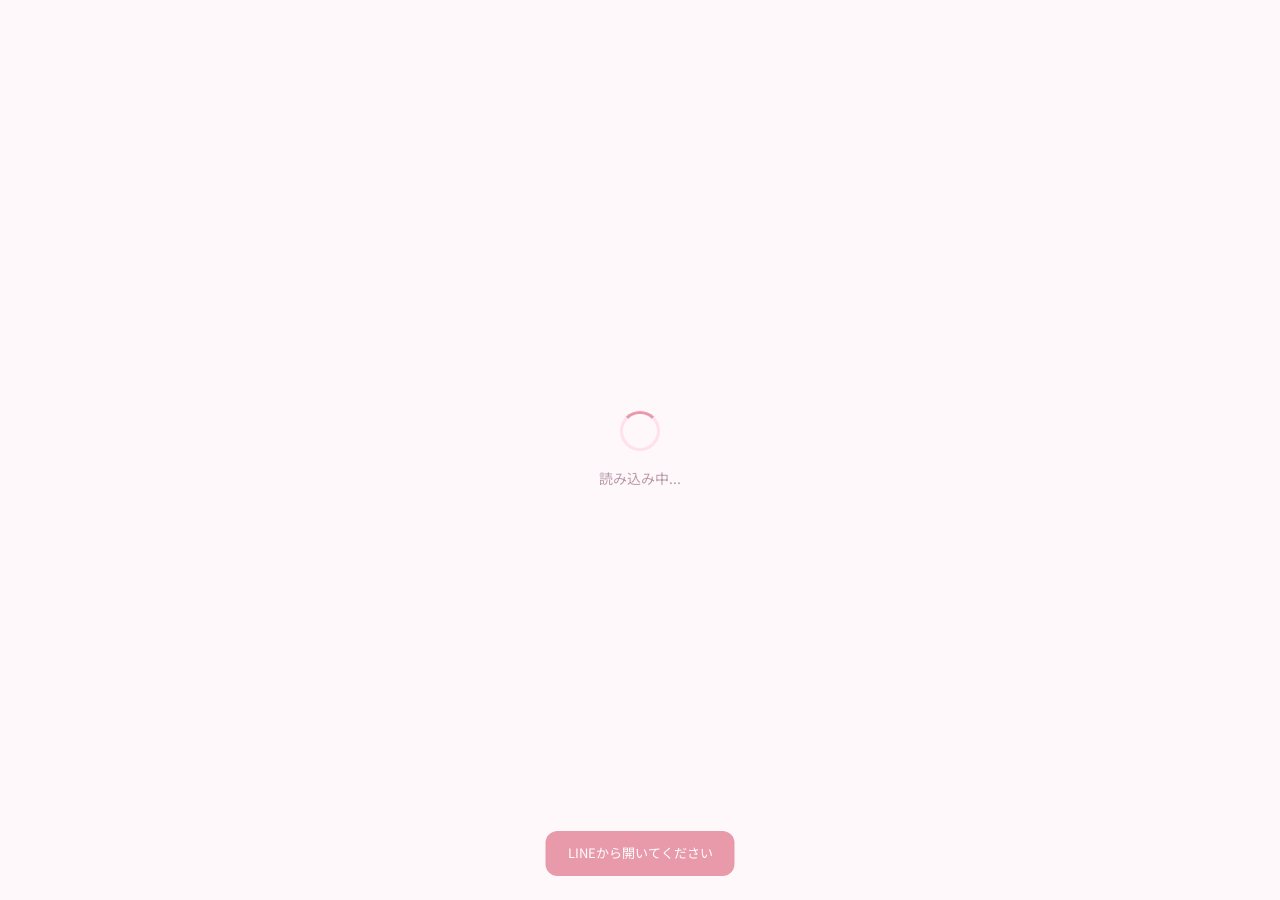
<file: profile.html>
<!DOCTYPE html>
<html lang="ja">
<head>
  <meta charset="UTF-8">
  <meta name="viewport" content="width=device-width, initial-scale=1, maximum-scale=1.0, user-scalable=no">
  <title>ONE TABLE プロフィール</title>
  
  <!-- PWA設定 -->
  <link rel="manifest" href="manifest.json">
  <meta name="theme-color" content="#E89AAA">
  <meta name="apple-mobile-web-app-capable" content="yes">
  <meta name="apple-mobile-web-app-status-bar-style" content="default">
  <meta name="apple-mobile-web-app-title" content="ONE TABLE">
  <link rel="apple-touch-icon" href="icon.png">
  <link rel="icon" type="image/png" href="icon.png">
  
  <!-- キャッシュ制御 -->
  <meta http-equiv="Cache-Control" content="no-cache, no-store, must-revalidate">
  <meta http-equiv="Pragma" content="no-cache">
  <meta http-equiv="Expires" content="0">
  
  <link rel="stylesheet" href="profile.css">
  <link rel="preconnect" href="https://fonts.googleapis.com">
  <link rel="preconnect" href="https://fonts.gstatic.com" crossorigin>
  <link href="https://fonts.googleapis.com/css2?family=Noto+Serif+JP:wght@400;600&family=Noto+Sans+JP:wght@300;400;500;700&display=swap" rel="stylesheet">
  <script charset="utf-8" src="https://static.line-scdn.net/liff/edge/2/sdk.js"></script>
</head>
<body>
  
  <div id="loading" class="loading">
    <div class="loading-spinner"></div>
    <p>読み込み中...</p>
  </div>
  
  <div id="app" class="app" style="display:none;">
    
    <header class="header">
      <button class="back-btn" onclick="goBack()">← 戻る</button>
      <h1 class="page-title">プロフィール設定</h1>
    </header>
    
    <form id="profileForm" onsubmit="return false;">
      
      <section class="card">
        <h2 class="section-title">基本情報</h2>
        
        <div class="field">
          <label>呼び方</label>
          <input type="text" id="nickname" placeholder="例: ヨシ" />
        </div>
        
        <div class="field-row">
          <div class="field">
            <label>年齢</label>
            <input type="number" id="age" min="10" max="100" />
          </div>
          
          <div class="field">
            <label>性別</label>
            <select id="gender">
              <option value="">選択</option>
              <option value="男性">男性</option>
              <option value="女性">女性</option>
              <option value="その他">その他</option>
            </select>
          </div>
        </div>
        
        <div class="field">
          <label>身長 (cm)</label>
          <input type="number" id="height" step="0.1" min="100" max="220" />
        </div>
      </section>
      
      <section class="card" id="goal">
        <h2 class="section-title">体重と目標</h2>
        
        <div class="field">
          <label>現在の体重 (kg)</label>
          <input type="number" id="currentWeight" step="0.1" min="20" max="200" />
          <p class="hint">初期登録ミスもここで修正できます</p>
        </div>
        
        <div class="field">
          <label>目標体重 (kg)</label>
          <input type="number" id="targetWeight" step="0.1" min="20" max="200" />
        </div>
        
        <div class="field">
          <label>目標達成希望日</label>
          <input type="date" id="targetDate" />
        </div>
      </section>
      
      <section class="card">
        <h2 class="section-title">ライフスタイル</h2>
        
        <div class="field">
          <label>活動量</label>
          <select id="activity">
            <option value="">選択</option>
            <option value="座り仕事中心">座り仕事中心(オフィスワークなど)</option>
            <option value="立ち仕事中心">立ち仕事中心(接客・サービス業など)</option>
            <option value="軽い運動あり">軽い運動あり(週1〜2回)</option>
            <option value="激しい運動あり">激しい運動あり(週3回以上)</option>
            <option value="アスリート級">アスリート級(毎日トレーニング)</option>
          </select>
        </div>
        
        <div class="field">
          <label>チートデイ曜日</label>
          <select id="cheatDay">
            <option value="">選択</option>
            <option value="月">月曜日</option>
            <option value="火">火曜日</option>
            <option value="水">水曜日</option>
            <option value="木">木曜日</option>
            <option value="金">金曜日</option>
            <option value="土">土曜日</option>
            <option value="日">日曜日</option>
            <option value="なし">設定しない</option>
          </select>
          <p class="hint">週1日だけカロリー気にせず食べていい日。ストレス溜めずに続けるための日です</p>
        </div>
        
        <div class="field">
          <label>アレルギー・苦手な食材</label>
          <textarea id="allergy" rows="3" placeholder="例: 卵、乳製品、ナッツ類"></textarea>
        </div>
      </section>
      
      <button type="button" class="btn-primary" onclick="saveProfile()">変更を保存</button>
      <button type="button" class="btn-secondary" onclick="goBack()">キャンセル</button>
      
    </form>
    
  </div>
  
  <div id="toast" class="toast"></div>
  
  <script src="profile.js"></script>
  
  <!-- Service Worker登録 -->
  <script>
    if ('serviceWorker' in navigator) {
      window.addEventListener('load', () => {
        navigator.serviceWorker.register('service-worker.js')
          .then((reg) => console.log('SW registered:', reg.scope))
          .catch((err) => console.log('SW registration failed:', err));
      });
    }
  </script>
</body>
</html>
</file>
<file: profile.css>
* {
  margin: 0;
  padding: 0;
  box-sizing: border-box;
}

html, body {
  -webkit-text-size-adjust: 100%;
  touch-action: manipulation;
}

body {
  font-family: 'Noto Sans JP', -apple-system, BlinkMacSystemFont, sans-serif;
  background: #FFF8FB;
  color: #6B5560;
  line-height: 1.6;
  min-height: 100vh;
  padding-bottom: 40px;
}

.app {
  max-width: 500px;
  margin: 0 auto;
  padding: 16px;
}

/* ========= ローディング ========= */
.loading {
  position: fixed;
  inset: 0;
  background: #FFF8FB;
  display: flex;
  flex-direction: column;
  align-items: center;
  justify-content: center;
  z-index: 1000;
}

.loading-spinner {
  width: 40px;
  height: 40px;
  border: 3px solid #FFE0EC;
  border-top-color: #E89AAA;
  border-radius: 50%;
  animation: spin 1s linear infinite;
  margin-bottom: 16px;
}

@keyframes spin {
  to { transform: rotate(360deg); }
}

.loading p {
  color: #B89AAA;
  font-size: 14px;
}

/* ========= ヘッダー ========= */
.header {
  display: flex;
  align-items: center;
  gap: 12px;
  padding: 12px 0 24px;
  position: relative;
}

.back-btn {
  background: white;
  border: 1px solid #FFE0EC;
  color: #E89AAA;
  padding: 8px 14px;
  border-radius: 12px;
  font-size: 12px;
  cursor: pointer;
  -webkit-tap-highlight-color: transparent;
}

.back-btn:active {
  background: #FFEEF4;
}

.page-title {
  font-family: 'Noto Serif JP', serif;
  font-size: 18px;
  font-weight: 600;
  color: #6B5560;
}

/* ========= カード ========= */
.card {
  background: white;
  border-radius: 20px;
  padding: 20px 18px;
  margin-bottom: 14px;
  box-shadow: 0 2px 12px rgba(232, 154, 170, 0.05);
}

.section-title {
  font-family: 'Noto Serif JP', serif;
  font-size: 14px;
  font-weight: 600;
  color: #E89AAA;
  margin-bottom: 16px;
  padding-bottom: 8px;
  border-bottom: 1px solid #FFE0EC;
}

/* ========= フィールド ========= */
.field {
  margin-bottom: 14px;
}

.field:last-child {
  margin-bottom: 0;
}

.field-row {
  display: grid;
  grid-template-columns: 1fr 1fr;
  gap: 10px;
  margin-bottom: 14px;
}

.field label {
  display: block;
  font-size: 12px;
  color: #8B6F7A;
  margin-bottom: 6px;
  font-weight: 500;
}

.field input,
.field select,
.field textarea {
  width: 100%;
  padding: 12px 14px;
  font-size: 14px;
  font-family: inherit;
  background: #FFF8FB;
  border: 1.5px solid #FFE0EC;
  border-radius: 12px;
  color: #6B5560;
  -webkit-appearance: none;
  appearance: none;
  outline: none;
  transition: border-color 0.2s;
}

.field input:focus,
.field select:focus,
.field textarea:focus {
  border-color: #E89AAA;
  background: white;
}

.field select {
  background-image: url("data:image/svg+xml;charset=UTF-8,%3csvg xmlns='http://www.w3.org/2000/svg' viewBox='0 0 24 24' fill='none' stroke='%23E89AAA' stroke-width='2'%3e%3cpolyline points='6 9 12 15 18 9'%3e%3c/polyline%3e%3c/svg%3e");
  background-repeat: no-repeat;
  background-position: right 12px center;
  background-size: 16px;
  padding-right: 36px;
}

.field textarea {
  resize: vertical;
  min-height: 60px;
  font-family: inherit;
}

.hint {
  font-size: 10px;
  color: #B89AAA;
  margin-top: 4px;
}

/* ========= ボタン ========= */
.btn-primary {
  width: 100%;
  padding: 15px;
  background: linear-gradient(135deg, #FFA8C0 0%, #E89AAA 100%);
  color: white;
  border: none;
  border-radius: 14px;
  font-size: 14px;
  font-weight: 500;
  cursor: pointer;
  letter-spacing: 0.1em;
  margin-top: 8px;
  -webkit-tap-highlight-color: transparent;
  box-shadow: 0 4px 12px rgba(232, 154, 170, 0.25);
  transition: all 0.2s;
}

.btn-primary:active {
  transform: translateY(1px);
}

.btn-secondary {
  width: 100%;
  padding: 13px;
  background: white;
  color: #B89AAA;
  border: 1.5px solid #FFE0EC;
  border-radius: 14px;
  font-size: 12px;
  cursor: pointer;
  margin-top: 10px;
  -webkit-tap-highlight-color: transparent;
}

.btn-secondary:active {
  background: #FFF8FB;
}

/* ========= トースト ========= */
.toast {
  position: fixed;
  bottom: 24px;
  left: 50%;
  transform: translateX(-50%) translateY(120px);
  background: #6B5560;
  color: white;
  padding: 12px 22px;
  border-radius: 12px;
  font-size: 13px;
  opacity: 0;
  transition: all 0.3s;
  z-index: 1002;
}

.toast.show {
  opacity: 1;
  transform: translateX(-50%) translateY(0);
}

.toast.success { background: #A8C898; }
.toast.error { background: #E89AAA; }
.toast.info { background: #7AB8B8; }
</file>
